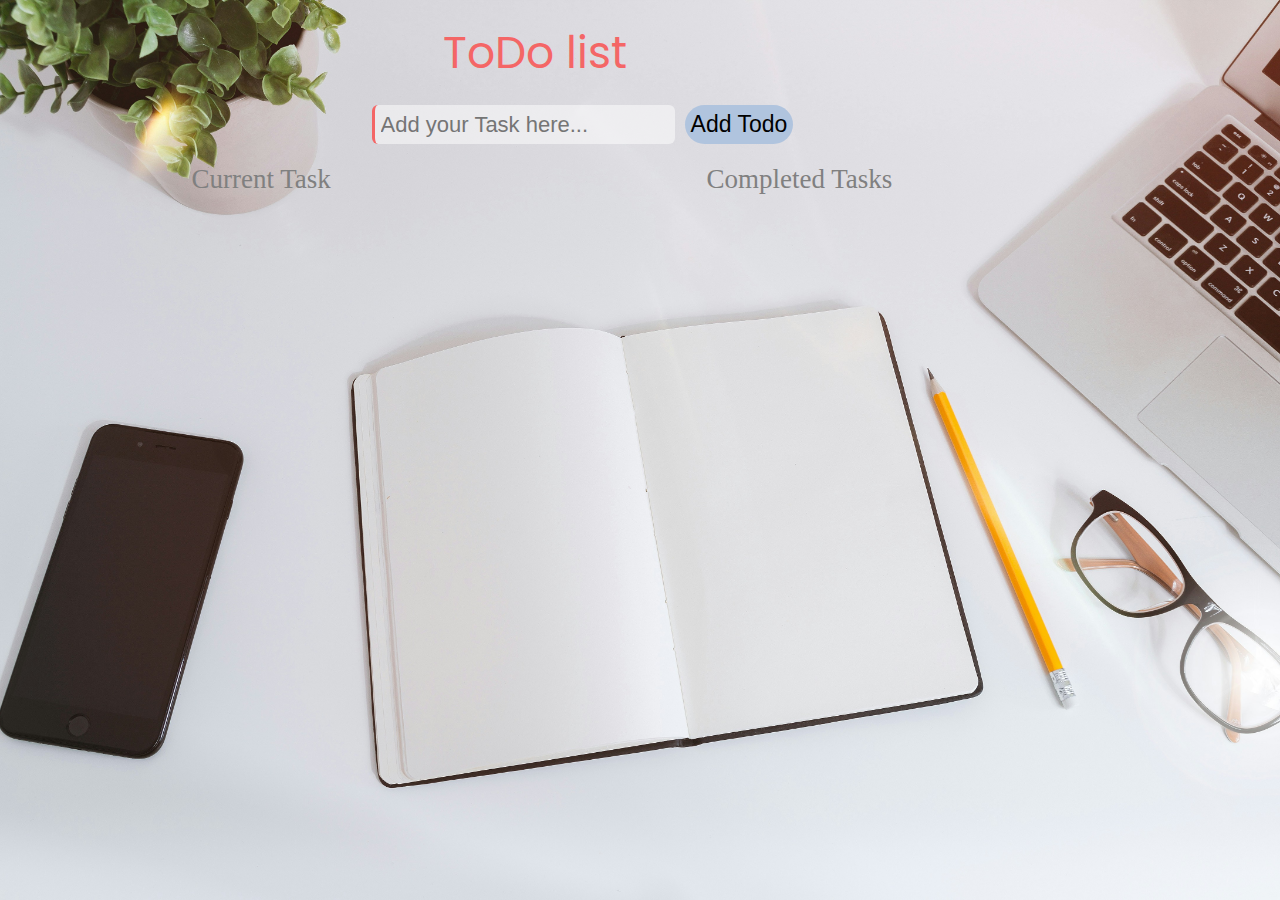
<file: index.html>
<!DOCTYPE html>
<html lang="en">

<head>
    <meta charset="UTF-8">
    <meta name="viewport" content="width=device-width, initial-scale=1.0">
    <title>To-Do list</title>
    <link rel="stylesheet" href="p.css">
    <link rel="stylesheet" href="https://cdnjs.cloudflare.com/ajax/libs/font-awesome/6.5.2/css/all.min.css" integrity="sha512-SnH5WK+bZxgPHs44uWIX+LLJAJ9/2PkPKZ5QiAj6Ta86w+fsb2TkcmfRyVX3pBnMFcV7oQPJkl9QevSCWr3W6A==" crossorigin="anonymous" referrerpolicy="no-referrer" />
</head>

<body>
    <h1>ToDo list</h1>
    <form>
        <input type="text" placeholder="Add your Task here..." id="input">
        <button id="btn1">Add Todo</button>
    </form>
    <div class="container">
        <div class="todo-section">
            <h2>Current Task</h2>
            <section class="todo-list-elem"></section>
        </div>
        <div class="vertical-line"></div>
        <div class="completed-section">
            <h2>Completed Tasks</h2>
            <section class="completed-list-elem"></section>
        </div>
    </div>

    <script src="p.js"></script>
</body>

</html>
</file>
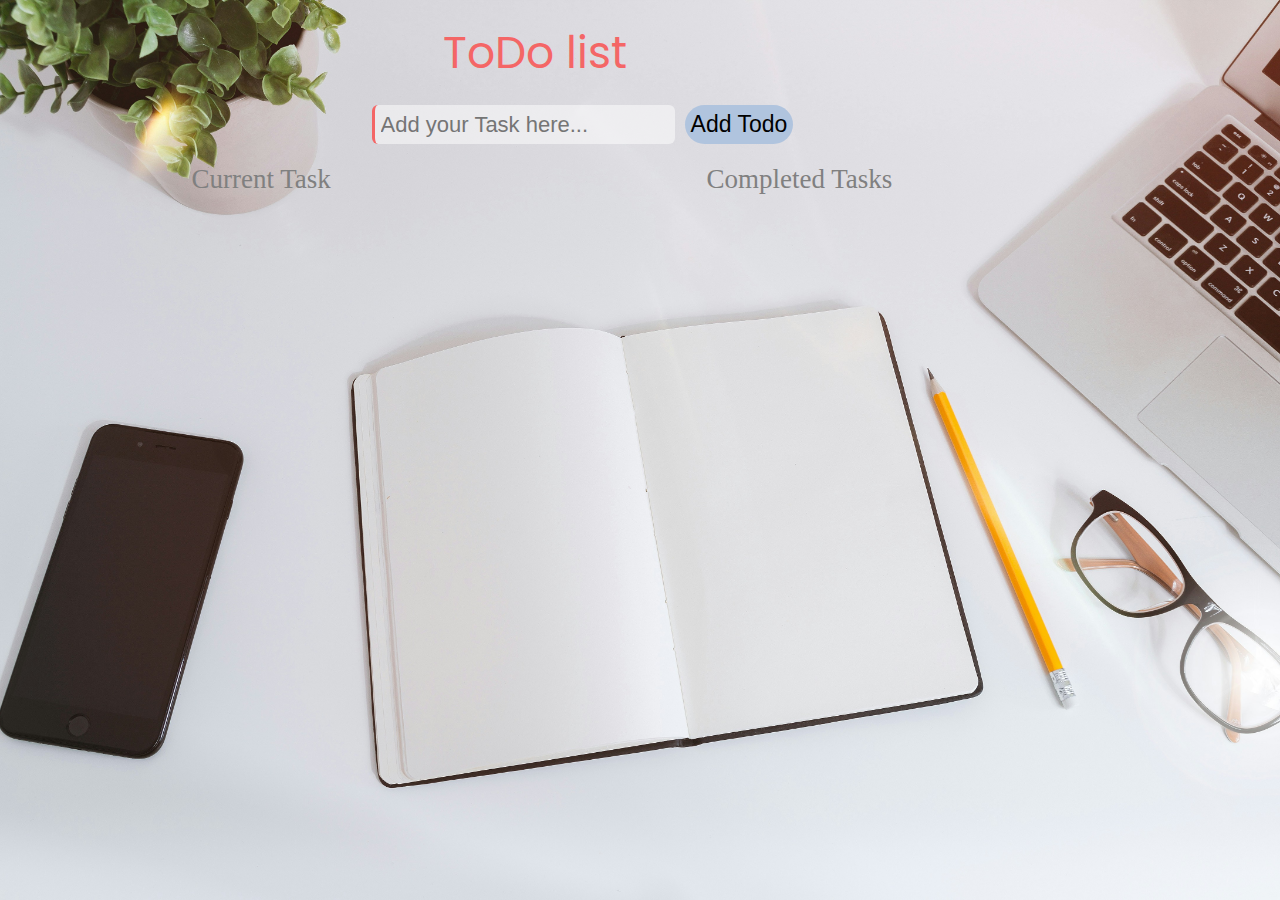
<file: To-Do List/index.html>
<!DOCTYPE html>
<html lang="en">

<head>
    <meta charset="UTF-8">
    <meta name="viewport" content="width=device-width, initial-scale=1.0">
    <title>To-Do list</title>
    <link rel="stylesheet" href="p.css">
    <link rel="stylesheet" href="https://cdnjs.cloudflare.com/ajax/libs/font-awesome/6.5.2/css/all.min.css" integrity="sha512-SnH5WK+bZxgPHs44uWIX+LLJAJ9/2PkPKZ5QiAj6Ta86w+fsb2TkcmfRyVX3pBnMFcV7oQPJkl9QevSCWr3W6A==" crossorigin="anonymous" referrerpolicy="no-referrer" />
</head>

<body>
    <h1>ToDo list</h1>
    <form>
        <input type="text" placeholder="Add your Task here..." id="input">
        <button id="btn1">Add Todo</button>
    </form>
    <div class="container">
        <div class="todo-section">
            <h2>Current Task</h2>
            <section class="todo-list-elem"></section>
        </div>
        <div class="vertical-line"></div>
        <div class="completed-section">
            <h2>Completed Tasks</h2>
            <section class="completed-list-elem"></section>
        </div>
    </div>

    <script src="p.js"></script>
</body>

</html>
</file>
<file: p.css>
@import url('https://fonts.googleapis.com/css2?family=Poppins:wght@100;200;300;400;500;600;700;800;900&display=swap');

* {
    margin: 0;
    padding: 0;
    box-sizing: border-box;
}

body {
    background-image: url("img3.jpg");
    background-size: cover;
    background-repeat: no-repeat;
    background-attachment: fixed;
    background-position: center;
    color: #f46666;
    font-family: "Poppins", sans-serif;
}

h1 {
    font-weight: 400;
    font-size: 44px;
    text-align: center;
    margin: 20px;
    margin-right: 14.4375rem;
}

h2{
    font-family: cursive;
    font-weight: 300;
    font-size: 27px;
    margin-left: 2.8125rem;
    color: gray;
}

form {
    display: flex;
    justify-content: center;
    margin-bottom: 20px;
    margin-right: 7.1875rem;
}

#input {
    border: none;
    border-radius: 6px;
    font-size: 22px;
    padding: 6px;
    background-color: rgba(255, 255, 255, 0.5);
    color: #000000;
    border-left: 3px solid black;
    border-color: #f46666;
    margin-right: 10px;
}

#btn1 {
    font-size: 23px;
    padding: 6px;
    background-color: lightsteelblue;
    border: none;
    border-radius: 20px;
    cursor: pointer;
}

#btn1:active {
    background-color: rgb(232, 78, 61);
    border: 1px solid black;
}

.container {
    display: flex;
    justify-content: center;
    align-items: flex-start;
    margin: 0 50px;
}

.todo-section, .completed-section {
    width: 40%;
}

.vertical-line {
    border-left: 3px solid #f46666; /* Make the line thicker and more visible */
    height: 100%;
    margin: 0 20px;
}


.todo-list-elem, .completed-list-elem {
    margin-top: 20px;
}

.main_todo_div, .main_completed_div {
    display: flex;
    justify-content: space-between;
    align-items: center;
    width: 17.125rem;
    margin: 10px 0;
    padding: 10px;
    font-size: 21px;
    border-radius: 6px;
    background-color: rgba(237, 236, 236, 0.548);
}

.deleteBtn {
    background-color: rgb(232, 198, 185);
    font-size: large;
    border: none;
    border-radius: 18px;
    padding: 5px 10px;
    cursor: pointer;
}

.deleteBtn:hover {
    background-color: rgb(203, 130, 46);
    border: 1px solid black;
    color: aliceblue;
}

li {
    color: #000000;
    list-style-type: none;
    margin: 0;
    padding: 0;
    flex: 1;
}

li.completed {
    text-decoration: line-through;
}

/* Media Queries */

@media (max-width: 1200px) {
    h1 {
        font-size: 36px;
        margin-right: 10rem;
    }

    h2 {
        font-size: 24px;
        margin-left: 2rem;
    }

    #input {
        font-size: 20px;
    }

    #btn1 {
        font-size: 20px;
    }
}

@media (max-width: 992px) {
    h1 {
        font-size: 32px;
        margin-right: 8rem;
    }

    h2 {
        font-size: 22px;
        margin-left: 1.5rem;
    }

    #input {
        font-size: 18px;
    }

    #btn1 {
        font-size: 18px;
    }

    .container {
        flex-direction: column;
        align-items: center;
    }

    .todo-section, .completed-section {
        width: 90%;
    }

    .vertical-line {
        border-left: none;
        border-top: 3px solid #f46666;
        width: 80%;
        height: 0;
        margin: 20px 0;
    }

    .main_todo_div, .main_completed_div {
        width: 100%;
    }
}

@media (max-width: 768px) {
    h1 {
        font-size: 28px;
        margin-right: 5rem;
    }

    h2 {
        font-size: 22px;
        margin-left: 1rem;
    }

    #input {
        font-size: 20px;
    }

    #btn1 {
        font-size: 17px;
    }

    .main_todo_div, .main_completed_div {
        font-size: 18px;
        padding: 8px;
    }
}

@media (max-width: 576px) {
    h1 {
        font-size: 24px;
        margin: 10px 0;
    }

    h2 {
        font-size: 18px;
        margin-left: 0.5rem;
    }

    form {
        flex-direction: column;
        margin-right: 0;
    }

    #input {
        font-size: 25px;
        margin-right: 0;
        margin-bottom: 10px;
    }

    #btn1 {
        font-size: 23px;
    }

    .container {
        margin: 0 20px;
    }

    .todo-section, .completed-section {
        width: 100%;
    }

    .vertical-line {
        border-left: none;
        border-top: 3px solid #f46666;
        width: 100%;
        height: 0;
        margin: 20px 0;
    }

    .main_todo_div, .main_completed_div {
        width: 100%;
        font-size: 16px;
        padding: 8px;
    }
}
</file>
<file: To-Do List/p.css>
@import url('https://fonts.googleapis.com/css2?family=Poppins:wght@100;200;300;400;500;600;700;800;900&display=swap');

* {
    margin: 0;
    padding: 0;
    box-sizing: border-box;
}

body {
    background-image: url("img3.jpg");
    background-size: cover;
    background-repeat: no-repeat;
    background-attachment: fixed;
    background-position: center;
    color: #f46666;
    font-family: "Poppins", sans-serif;
}

h1 {
    font-weight: 400;
    font-size: 44px;
    text-align: center;
    margin: 20px;
    margin-right: 14.4375rem;
}

h2{
    font-family: cursive;
    font-weight: 300;
    font-size: 27px;
    margin-left: 2.8125rem;
    color: gray;
}

form {
    display: flex;
    justify-content: center;
    margin-bottom: 20px;
    margin-right: 7.1875rem;
}

#input {
    border: none;
    border-radius: 6px;
    font-size: 22px;
    padding: 6px;
    background-color: rgba(255, 255, 255, 0.5);
    color: #000000;
    border-left: 3px solid black;
    border-color: #f46666;
    margin-right: 10px;
}

#btn1 {
    font-size: 23px;
    padding: 6px;
    background-color: lightsteelblue;
    border: none;
    border-radius: 20px;
    cursor: pointer;
}

#btn1:active {
    background-color: rgb(232, 78, 61);
    border: 1px solid black;
}

.container {
    display: flex;
    justify-content: center;
    align-items: flex-start;
    margin: 0 50px;
}

.todo-section, .completed-section {
    width: 40%;
}

.vertical-line {
    border-left: 3px solid #f46666; /* Make the line thicker and more visible */
    height: 100%;
    margin: 0 20px;
}


.todo-list-elem, .completed-list-elem {
    margin-top: 20px;
}

.main_todo_div, .main_completed_div {
    display: flex;
    justify-content: space-between;
    align-items: center;
    width: 17.125rem;
    margin: 10px 0;
    padding: 10px;
    font-size: 21px;
    border-radius: 6px;
    background-color: rgba(237, 236, 236, 0.548);
}

.deleteBtn {
    background-color: rgb(232, 198, 185);
    font-size: large;
    border: none;
    border-radius: 18px;
    padding: 5px 10px;
    cursor: pointer;
}

.deleteBtn:hover {
    background-color: rgb(203, 130, 46);
    border: 1px solid black;
    color: aliceblue;
}

li {
    color: #000000;
    list-style-type: none;
    margin: 0;
    padding: 0;
    flex: 1;
}

li.completed {
    text-decoration: line-through;
}

/* Media Queries */

@media (max-width: 1200px) {
    h1 {
        font-size: 36px;
        margin-right: 10rem;
    }

    h2 {
        font-size: 24px;
        margin-left: 2rem;
    }

    #input {
        font-size: 20px;
    }

    #btn1 {
        font-size: 20px;
    }
}

@media (max-width: 992px) {
    h1 {
        font-size: 32px;
        margin-right: 8rem;
    }

    h2 {
        font-size: 22px;
        margin-left: 1.5rem;
    }

    #input {
        font-size: 18px;
    }

    #btn1 {
        font-size: 18px;
    }

    .container {
        flex-direction: column;
        align-items: center;
    }

    .todo-section, .completed-section {
        width: 90%;
    }

    .vertical-line {
        border-left: none;
        border-top: 3px solid #f46666;
        width: 80%;
        height: 0;
        margin: 20px 0;
    }

    .main_todo_div, .main_completed_div {
        width: 100%;
    }
}

@media (max-width: 768px) {
    h1 {
        font-size: 28px;
        margin-right: 5rem;
    }

    h2 {
        font-size: 22px;
        margin-left: 1rem;
    }

    #input {
        font-size: 20px;
    }

    #btn1 {
        font-size: 17px;
    }

    .main_todo_div, .main_completed_div {
        font-size: 18px;
        padding: 8px;
    }
}

@media (max-width: 576px) {
    h1 {
        font-size: 24px;
        margin: 10px 0;
    }

    h2 {
        font-size: 18px;
        margin-left: 0.5rem;
    }

    form {
        flex-direction: column;
        margin-right: 0;
    }

    #input {
        font-size: 25px;
        margin-right: 0;
        margin-bottom: 10px;
    }

    #btn1 {
        font-size: 23px;
    }

    .container {
        margin: 0 20px;
    }

    .todo-section, .completed-section {
        width: 100%;
    }

    .vertical-line {
        border-left: none;
        border-top: 3px solid #f46666;
        width: 100%;
        height: 0;
        margin: 20px 0;
    }

    .main_todo_div, .main_completed_div {
        width: 100%;
        font-size: 16px;
        padding: 8px;
    }
}
</file>
